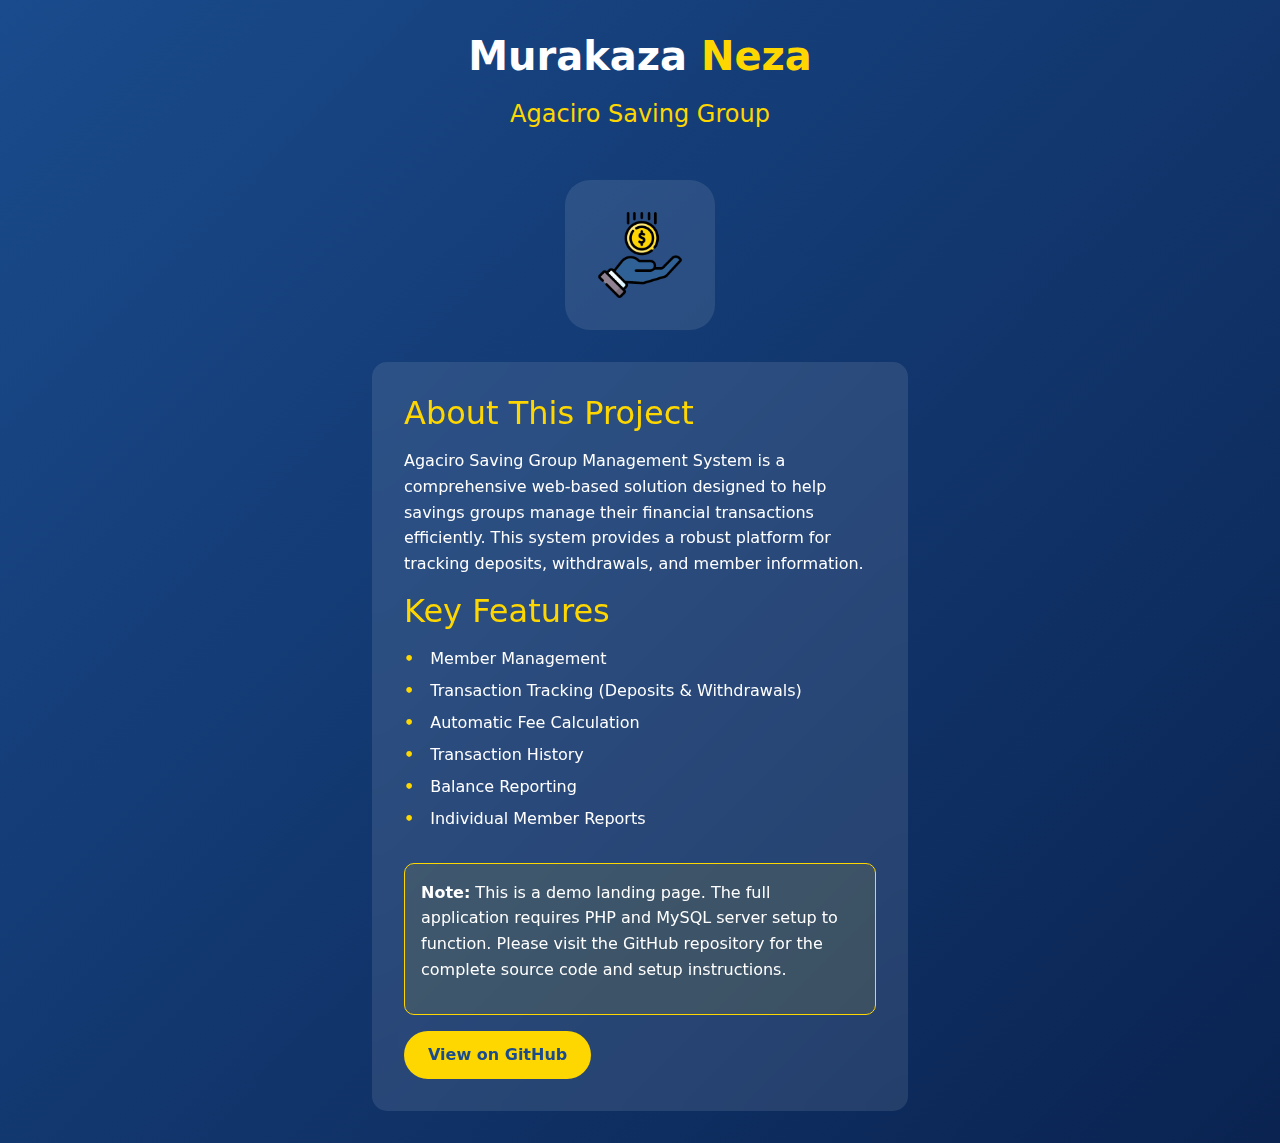
<file: index.html>
<!DOCTYPE html>
<html lang="en">
<head>
    <meta charset="UTF-8">
    <meta name="viewport" content="width=device-width, initial-scale=1.0">
    <title>Agaciro Saving Group</title>
    <!-- Favicon -->
    <link rel="icon" type="image/png" href="assets/agaciro.png">
    <!-- Bootstrap CSS -->
    <link href="https://cdn.jsdelivr.net/npm/bootstrap@5.3.0/dist/css/bootstrap.min.css" rel="stylesheet">
    <!-- Custom CSS -->
    <link href="assets/style.css" rel="stylesheet">
    <style>
        .project-info {
            background: rgba(255, 255, 255, 0.1);
            padding: 2rem;
            border-radius: 15px;
            backdrop-filter: blur(10px);
            margin-top: 2rem;
            color: white;
            text-align: left;
        }
        .project-info h2 {
            color: var(--accent-yellow);
            margin-bottom: 1rem;
        }
        .project-info p {
            margin-bottom: 1rem;
            line-height: 1.6;
        }
        .project-info ul {
            list-style-type: none;
            padding-left: 0;
        }
        .project-info ul li {
            margin-bottom: 0.5rem;
            display: flex;
            align-items: center;
            gap: 0.5rem;
        }
        .project-info ul li:before {
            content: "•";
            color: var(--accent-yellow);
            font-weight: bold;
            margin-right: 0.5rem;
        }
        .github-link {
            display: inline-block;
            background: var(--accent-yellow);
            color: var(--primary-blue);
            padding: 0.75rem 1.5rem;
            border-radius: 25px;
            text-decoration: none;
            font-weight: bold;
            margin-top: 1rem;
            transition: all 0.3s ease;
        }
        .github-link:hover {
            transform: translateY(-2px);
            box-shadow: 0 4px 15px rgba(255, 215, 0, 0.3);
            color: var(--primary-blue);
        }
        .demo-note {
            background: rgba(255, 215, 0, 0.1);
            padding: 1rem;
            border-radius: 10px;
            margin-top: 2rem;
            border: 1px solid var(--accent-yellow);
        }
    </style>
</head>
<body>
    <div class="main-container">
        <div class="title">
            <h1>Murakaza <span>Neza</span></h1>
        </div>
        <div class="subtitle">
            Agaciro Saving Group
        </div>

        <div class="icon-container">
            <img src="assets/agaciro.png" alt="Savings Icon">
        </div>

        <div class="project-info">
            <h2>About This Project</h2>
            <p>
                Agaciro Saving Group Management System is a comprehensive web-based solution designed to help savings groups manage their financial transactions efficiently. This system provides a robust platform for tracking deposits, withdrawals, and member information.
            </p>

            <h2>Key Features</h2>
            <ul>
                <li>Member Management</li>
                <li>Transaction Tracking (Deposits & Withdrawals)</li>
                <li>Automatic Fee Calculation</li>
                <li>Transaction History</li>
                <li>Balance Reporting</li>
                <li>Individual Member Reports</li>
            </ul>

            <div class="demo-note">
                <p><strong>Note:</strong> This is a demo landing page. The full application requires PHP and MySQL server setup to function. Please visit the GitHub repository for the complete source code and setup instructions.</p>
            </div>

            <a href="https://github.com/Theworkx2/Agaciro-alpha" class="github-link" target="_blank">
                View on GitHub
            </a>
        </div>
    </div>

    <!-- Bootstrap JS and Popper.js -->
    <script src="https://cdn.jsdelivr.net/npm/bootstrap@5.3.0/dist/js/bootstrap.bundle.min.js"></script>
</body>
</html>
</file>
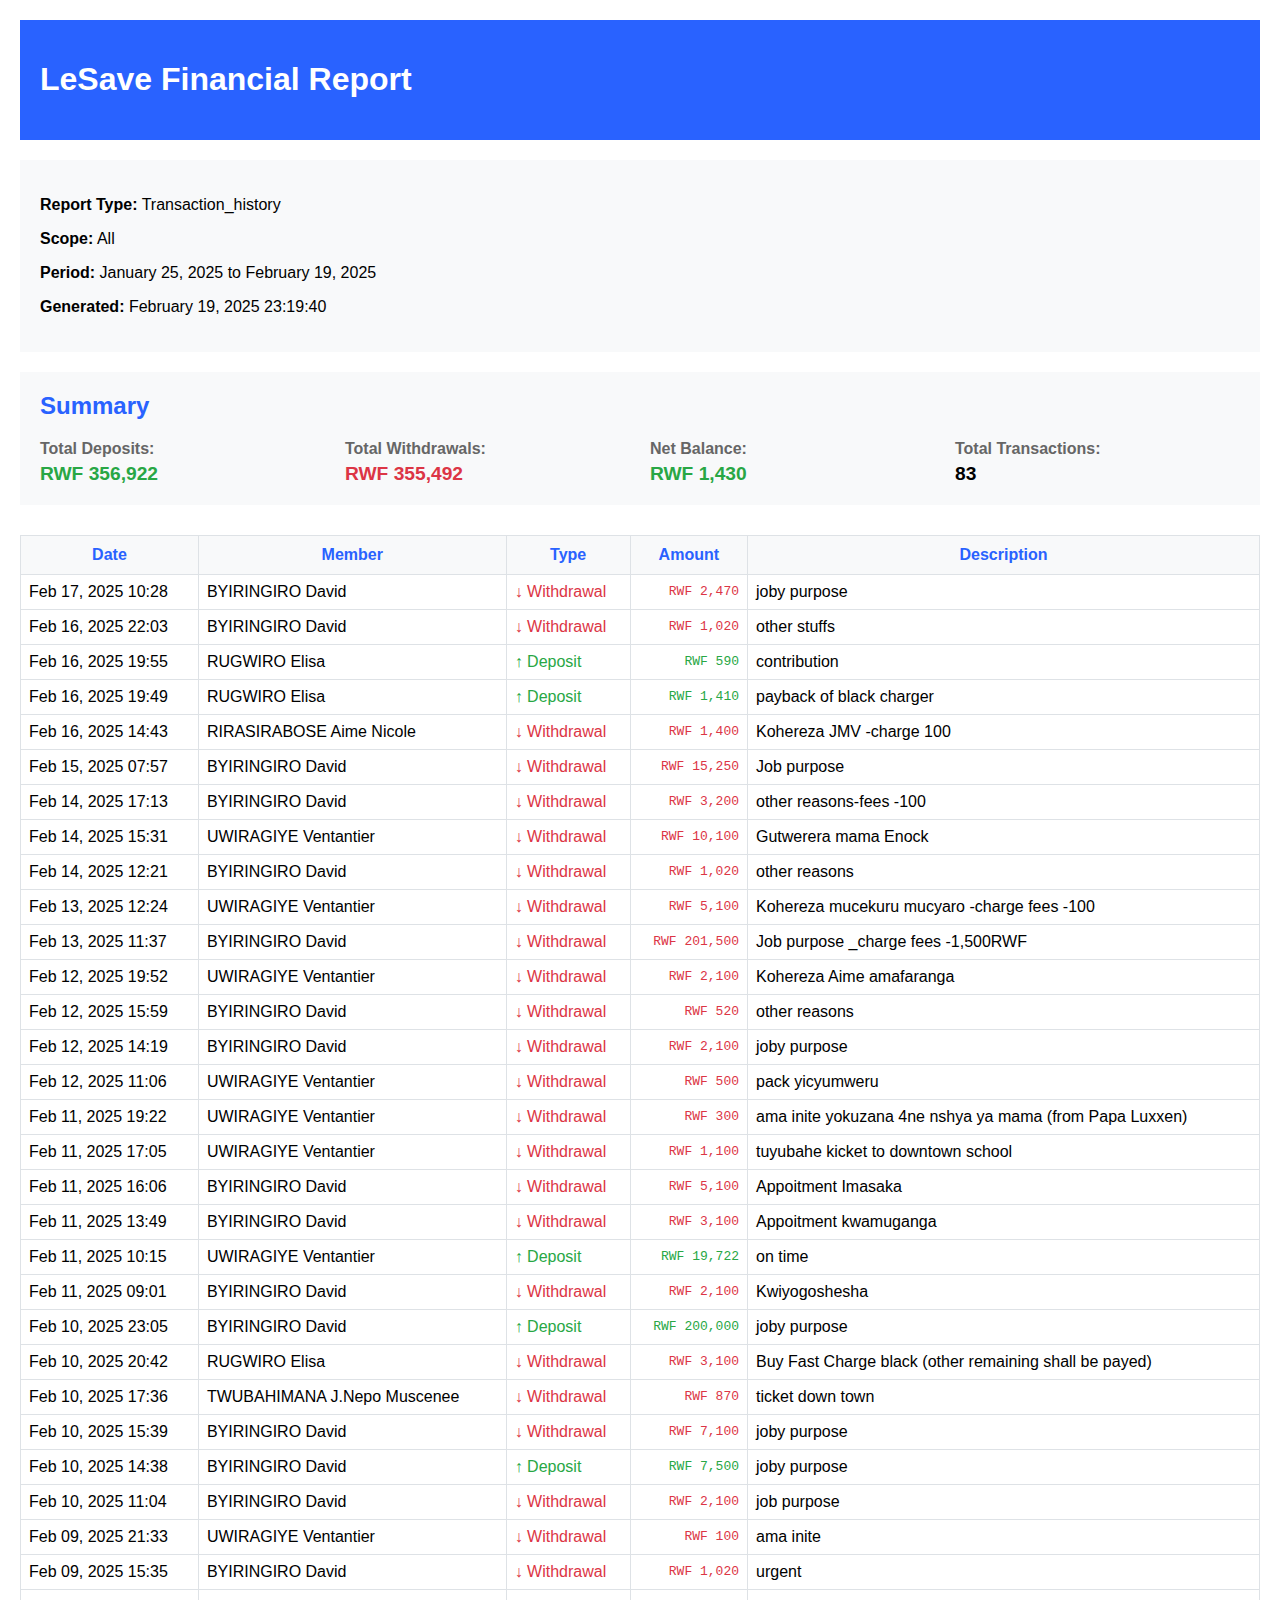
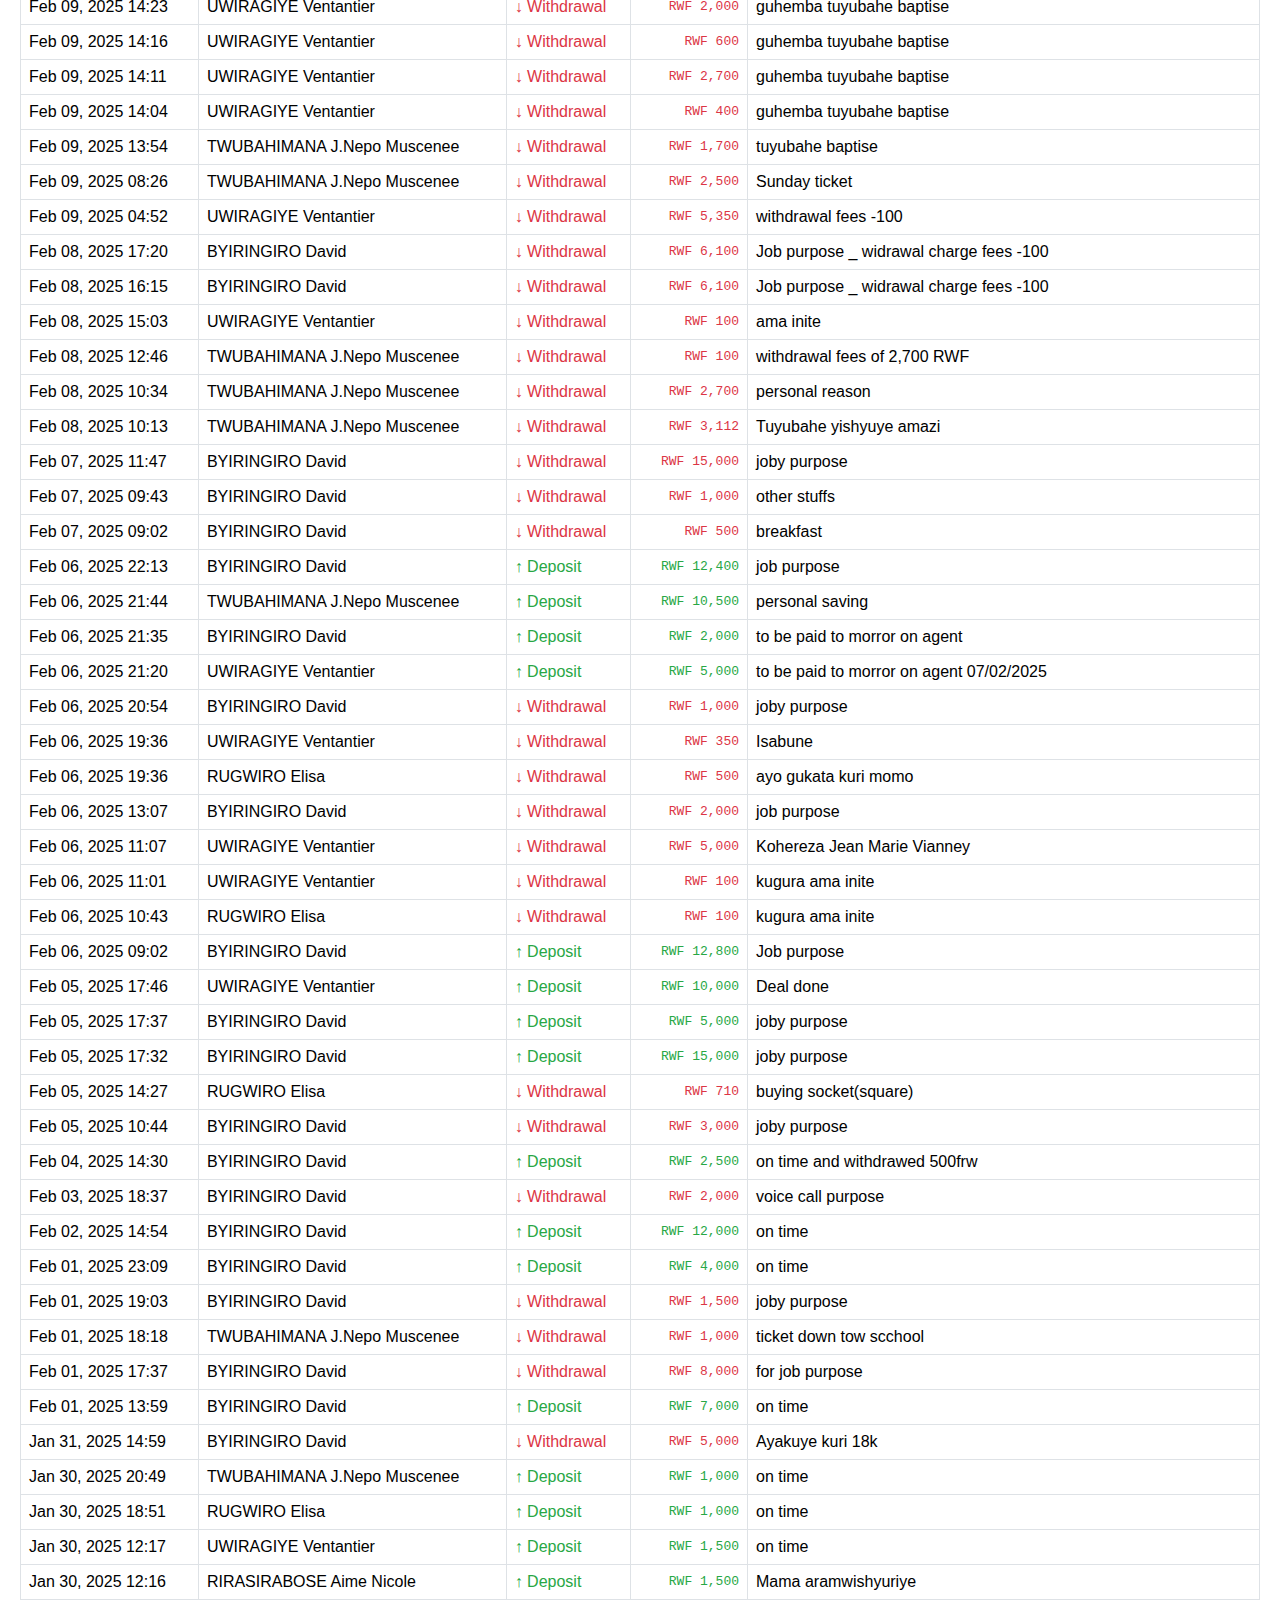
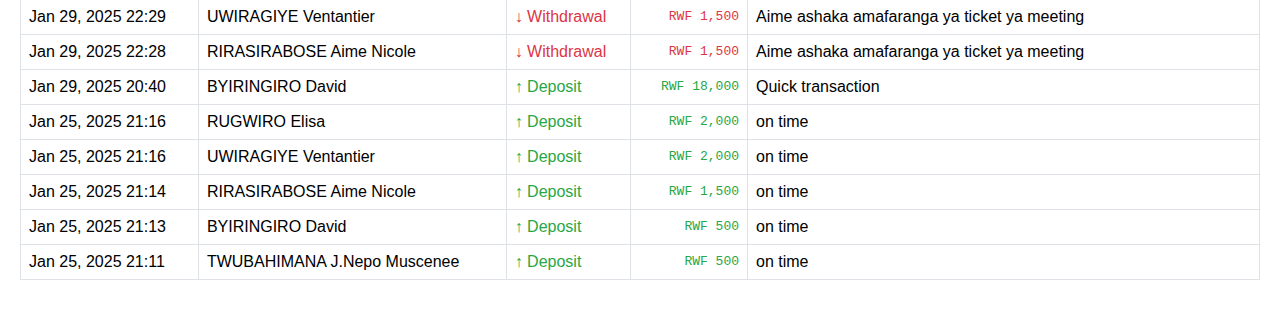
<file: old-system-agaciro.html>
<!DOCTYPE html>
    <html>
    <head>
        <meta charset="UTF-8">
        <title>Financial Report</title>
        <style>
            body { font-family: Arial, sans-serif; margin: 0; padding: 20px; }
            .header { background: #2962ff; color: white; padding: 20px; margin-bottom: 20px; }
            .info-box { background: #f8f9fa; padding: 20px; margin-bottom: 20px; }
            table { width: 100%; border-collapse: collapse; margin-bottom: 20px; }
            th { background: #f8f9fa; color: #2962ff; padding: 10px; border: 1px solid #dee2e6; }
            td { padding: 8px; border: 1px solid #dee2e6; }
            .amount { text-align: right; font-family: monospace; }
            .deposit { color: #28a745; }
            .withdrawal { color: #dc3545; }
        </style>
    </head>
    <body>
        <div class="header">
            <h1>LeSave Financial Report</h1>
        </div>
        <div class="info-box">
            <p><strong>Report Type:</strong> Transaction_history</p>
            <p><strong>Scope:</strong> All</p>
            <p><strong>Period:</strong> January 25, 2025 to February 19, 2025</p>
            <p><strong>Generated:</strong> February 19, 2025 23:19:40</p>
        </div>
        
        <div class="summary-box info-box">
    <h2>Summary</h2>
    <div class="summary-grid">
        <div class="summary-item">
            <span class="label">Total Deposits:</span>
            <span class="value deposit">RWF 356,922</span>
        </div>
        <div class="summary-item">
            <span class="label">Total Withdrawals:</span>
            <span class="value withdrawal">RWF 355,492</span>
        </div>
        <div class="summary-item">
            <span class="label">Net Balance:</span>
            <span class="value deposit">
                RWF 1,430
            </span>
        </div>
        <div class="summary-item">
            <span class="label">Total Transactions:</span>
            <span class="value">83</span>
        </div>
    </div>
</div><table>
        <thead>
            <tr>
                <th>Date</th>
                <th>Member</th>
                <th>Type</th>
                <th>Amount</th>
                <th>Description</th>
            </tr>
        </thead>
        <tbody><tr>
            <td>Feb 17, 2025 10:28</td>
            <td>BYIRINGIRO David</td>
            <td class="withdrawal">↓ Withdrawal</td>
            <td class="amount withdrawal">RWF 2,470</td>
            <td>joby purpose</td>
        </tr><tr>
            <td>Feb 16, 2025 22:03</td>
            <td>BYIRINGIRO David</td>
            <td class="withdrawal">↓ Withdrawal</td>
            <td class="amount withdrawal">RWF 1,020</td>
            <td>other stuffs</td>
        </tr><tr>
            <td>Feb 16, 2025 19:55</td>
            <td>RUGWIRO Elisa</td>
            <td class="deposit">↑ Deposit</td>
            <td class="amount deposit">RWF 590</td>
            <td>contribution</td>
        </tr><tr>
            <td>Feb 16, 2025 19:49</td>
            <td>RUGWIRO Elisa</td>
            <td class="deposit">↑ Deposit</td>
            <td class="amount deposit">RWF 1,410</td>
            <td>payback of black charger</td>
        </tr><tr>
            <td>Feb 16, 2025 14:43</td>
            <td>RIRASIRABOSE Aime Nicole</td>
            <td class="withdrawal">↓ Withdrawal</td>
            <td class="amount withdrawal">RWF 1,400</td>
            <td>Kohereza JMV -charge 100</td>
        </tr><tr>
            <td>Feb 15, 2025 07:57</td>
            <td>BYIRINGIRO David</td>
            <td class="withdrawal">↓ Withdrawal</td>
            <td class="amount withdrawal">RWF 15,250</td>
            <td>Job purpose</td>
        </tr><tr>
            <td>Feb 14, 2025 17:13</td>
            <td>BYIRINGIRO David</td>
            <td class="withdrawal">↓ Withdrawal</td>
            <td class="amount withdrawal">RWF 3,200</td>
            <td>other reasons-fees -100</td>
        </tr><tr>
            <td>Feb 14, 2025 15:31</td>
            <td>UWIRAGIYE Ventantier</td>
            <td class="withdrawal">↓ Withdrawal</td>
            <td class="amount withdrawal">RWF 10,100</td>
            <td>Gutwerera mama Enock</td>
        </tr><tr>
            <td>Feb 14, 2025 12:21</td>
            <td>BYIRINGIRO David</td>
            <td class="withdrawal">↓ Withdrawal</td>
            <td class="amount withdrawal">RWF 1,020</td>
            <td>other reasons</td>
        </tr><tr>
            <td>Feb 13, 2025 12:24</td>
            <td>UWIRAGIYE Ventantier</td>
            <td class="withdrawal">↓ Withdrawal</td>
            <td class="amount withdrawal">RWF 5,100</td>
            <td>Kohereza mucekuru mucyaro -charge fees -100</td>
        </tr><tr>
            <td>Feb 13, 2025 11:37</td>
            <td>BYIRINGIRO David</td>
            <td class="withdrawal">↓ Withdrawal</td>
            <td class="amount withdrawal">RWF 201,500</td>
            <td>Job purpose _charge fees -1,500RWF</td>
        </tr><tr>
            <td>Feb 12, 2025 19:52</td>
            <td>UWIRAGIYE Ventantier</td>
            <td class="withdrawal">↓ Withdrawal</td>
            <td class="amount withdrawal">RWF 2,100</td>
            <td>Kohereza Aime amafaranga</td>
        </tr><tr>
            <td>Feb 12, 2025 15:59</td>
            <td>BYIRINGIRO David</td>
            <td class="withdrawal">↓ Withdrawal</td>
            <td class="amount withdrawal">RWF 520</td>
            <td>other reasons</td>
        </tr><tr>
            <td>Feb 12, 2025 14:19</td>
            <td>BYIRINGIRO David</td>
            <td class="withdrawal">↓ Withdrawal</td>
            <td class="amount withdrawal">RWF 2,100</td>
            <td>joby purpose</td>
        </tr><tr>
            <td>Feb 12, 2025 11:06</td>
            <td>UWIRAGIYE Ventantier</td>
            <td class="withdrawal">↓ Withdrawal</td>
            <td class="amount withdrawal">RWF 500</td>
            <td>pack yicyumweru</td>
        </tr><tr>
            <td>Feb 11, 2025 19:22</td>
            <td>UWIRAGIYE Ventantier</td>
            <td class="withdrawal">↓ Withdrawal</td>
            <td class="amount withdrawal">RWF 300</td>
            <td>ama inite yokuzana 4ne nshya ya mama (from Papa Luxxen)</td>
        </tr><tr>
            <td>Feb 11, 2025 17:05</td>
            <td>UWIRAGIYE Ventantier</td>
            <td class="withdrawal">↓ Withdrawal</td>
            <td class="amount withdrawal">RWF 1,100</td>
            <td>tuyubahe kicket to downtown school</td>
        </tr><tr>
            <td>Feb 11, 2025 16:06</td>
            <td>BYIRINGIRO David</td>
            <td class="withdrawal">↓ Withdrawal</td>
            <td class="amount withdrawal">RWF 5,100</td>
            <td>Appoitment Imasaka </td>
        </tr><tr>
            <td>Feb 11, 2025 13:49</td>
            <td>BYIRINGIRO David</td>
            <td class="withdrawal">↓ Withdrawal</td>
            <td class="amount withdrawal">RWF 3,100</td>
            <td>Appoitment kwamuganga</td>
        </tr><tr>
            <td>Feb 11, 2025 10:15</td>
            <td>UWIRAGIYE Ventantier</td>
            <td class="deposit">↑ Deposit</td>
            <td class="amount deposit">RWF 19,722</td>
            <td>on time</td>
        </tr><tr>
            <td>Feb 11, 2025 09:01</td>
            <td>BYIRINGIRO David</td>
            <td class="withdrawal">↓ Withdrawal</td>
            <td class="amount withdrawal">RWF 2,100</td>
            <td>Kwiyogoshesha</td>
        </tr><tr>
            <td>Feb 10, 2025 23:05</td>
            <td>BYIRINGIRO David</td>
            <td class="deposit">↑ Deposit</td>
            <td class="amount deposit">RWF 200,000</td>
            <td>joby purpose</td>
        </tr><tr>
            <td>Feb 10, 2025 20:42</td>
            <td>RUGWIRO Elisa</td>
            <td class="withdrawal">↓ Withdrawal</td>
            <td class="amount withdrawal">RWF 3,100</td>
            <td>Buy Fast Charge black (other remaining shall be payed) </td>
        </tr><tr>
            <td>Feb 10, 2025 17:36</td>
            <td>TWUBAHIMANA J.Nepo Muscenee</td>
            <td class="withdrawal">↓ Withdrawal</td>
            <td class="amount withdrawal">RWF 870</td>
            <td>ticket down town</td>
        </tr><tr>
            <td>Feb 10, 2025 15:39</td>
            <td>BYIRINGIRO David</td>
            <td class="withdrawal">↓ Withdrawal</td>
            <td class="amount withdrawal">RWF 7,100</td>
            <td>joby purpose</td>
        </tr><tr>
            <td>Feb 10, 2025 14:38</td>
            <td>BYIRINGIRO David</td>
            <td class="deposit">↑ Deposit</td>
            <td class="amount deposit">RWF 7,500</td>
            <td>joby purpose</td>
        </tr><tr>
            <td>Feb 10, 2025 11:04</td>
            <td>BYIRINGIRO David</td>
            <td class="withdrawal">↓ Withdrawal</td>
            <td class="amount withdrawal">RWF 2,100</td>
            <td>job purpose</td>
        </tr><tr>
            <td>Feb 09, 2025 21:33</td>
            <td>UWIRAGIYE Ventantier</td>
            <td class="withdrawal">↓ Withdrawal</td>
            <td class="amount withdrawal">RWF 100</td>
            <td>ama inite</td>
        </tr><tr>
            <td>Feb 09, 2025 15:35</td>
            <td>BYIRINGIRO David</td>
            <td class="withdrawal">↓ Withdrawal</td>
            <td class="amount withdrawal">RWF 1,020</td>
            <td>urgent</td>
        </tr><tr>
            <td>Feb 09, 2025 14:23</td>
            <td>UWIRAGIYE Ventantier</td>
            <td class="withdrawal">↓ Withdrawal</td>
            <td class="amount withdrawal">RWF 2,000</td>
            <td>guhemba tuyubahe baptise</td>
        </tr><tr>
            <td>Feb 09, 2025 14:16</td>
            <td>UWIRAGIYE Ventantier</td>
            <td class="withdrawal">↓ Withdrawal</td>
            <td class="amount withdrawal">RWF 600</td>
            <td>guhemba tuyubahe baptise</td>
        </tr><tr>
            <td>Feb 09, 2025 14:11</td>
            <td>UWIRAGIYE Ventantier</td>
            <td class="withdrawal">↓ Withdrawal</td>
            <td class="amount withdrawal">RWF 2,700</td>
            <td>guhemba tuyubahe baptise</td>
        </tr><tr>
            <td>Feb 09, 2025 14:04</td>
            <td>UWIRAGIYE Ventantier</td>
            <td class="withdrawal">↓ Withdrawal</td>
            <td class="amount withdrawal">RWF 400</td>
            <td>guhemba tuyubahe baptise</td>
        </tr><tr>
            <td>Feb 09, 2025 13:54</td>
            <td>TWUBAHIMANA J.Nepo Muscenee</td>
            <td class="withdrawal">↓ Withdrawal</td>
            <td class="amount withdrawal">RWF 1,700</td>
            <td> tuyubahe baptise</td>
        </tr><tr>
            <td>Feb 09, 2025 08:26</td>
            <td>TWUBAHIMANA J.Nepo Muscenee</td>
            <td class="withdrawal">↓ Withdrawal</td>
            <td class="amount withdrawal">RWF 2,500</td>
            <td>Sunday ticket</td>
        </tr><tr>
            <td>Feb 09, 2025 04:52</td>
            <td>UWIRAGIYE Ventantier</td>
            <td class="withdrawal">↓ Withdrawal</td>
            <td class="amount withdrawal">RWF 5,350</td>
            <td>withdrawal fees -100</td>
        </tr><tr>
            <td>Feb 08, 2025 17:20</td>
            <td>BYIRINGIRO David</td>
            <td class="withdrawal">↓ Withdrawal</td>
            <td class="amount withdrawal">RWF 6,100</td>
            <td>Job purpose _ widrawal charge fees -100</td>
        </tr><tr>
            <td>Feb 08, 2025 16:15</td>
            <td>BYIRINGIRO David</td>
            <td class="withdrawal">↓ Withdrawal</td>
            <td class="amount withdrawal">RWF 6,100</td>
            <td>Job purpose _ widrawal charge fees -100</td>
        </tr><tr>
            <td>Feb 08, 2025 15:03</td>
            <td>UWIRAGIYE Ventantier</td>
            <td class="withdrawal">↓ Withdrawal</td>
            <td class="amount withdrawal">RWF 100</td>
            <td>ama inite</td>
        </tr><tr>
            <td>Feb 08, 2025 12:46</td>
            <td>TWUBAHIMANA J.Nepo Muscenee</td>
            <td class="withdrawal">↓ Withdrawal</td>
            <td class="amount withdrawal">RWF 100</td>
            <td>withdrawal fees of 2,700 RWF</td>
        </tr><tr>
            <td>Feb 08, 2025 10:34</td>
            <td>TWUBAHIMANA J.Nepo Muscenee</td>
            <td class="withdrawal">↓ Withdrawal</td>
            <td class="amount withdrawal">RWF 2,700</td>
            <td>personal reason</td>
        </tr><tr>
            <td>Feb 08, 2025 10:13</td>
            <td>TWUBAHIMANA J.Nepo Muscenee</td>
            <td class="withdrawal">↓ Withdrawal</td>
            <td class="amount withdrawal">RWF 3,112</td>
            <td>Tuyubahe yishyuye amazi </td>
        </tr><tr>
            <td>Feb 07, 2025 11:47</td>
            <td>BYIRINGIRO David</td>
            <td class="withdrawal">↓ Withdrawal</td>
            <td class="amount withdrawal">RWF 15,000</td>
            <td>joby purpose</td>
        </tr><tr>
            <td>Feb 07, 2025 09:43</td>
            <td>BYIRINGIRO David</td>
            <td class="withdrawal">↓ Withdrawal</td>
            <td class="amount withdrawal">RWF 1,000</td>
            <td>other stuffs</td>
        </tr><tr>
            <td>Feb 07, 2025 09:02</td>
            <td>BYIRINGIRO David</td>
            <td class="withdrawal">↓ Withdrawal</td>
            <td class="amount withdrawal">RWF 500</td>
            <td>breakfast </td>
        </tr><tr>
            <td>Feb 06, 2025 22:13</td>
            <td>BYIRINGIRO David</td>
            <td class="deposit">↑ Deposit</td>
            <td class="amount deposit">RWF 12,400</td>
            <td>job purpose</td>
        </tr><tr>
            <td>Feb 06, 2025 21:44</td>
            <td>TWUBAHIMANA J.Nepo Muscenee</td>
            <td class="deposit">↑ Deposit</td>
            <td class="amount deposit">RWF 10,500</td>
            <td>personal saving </td>
        </tr><tr>
            <td>Feb 06, 2025 21:35</td>
            <td>BYIRINGIRO David</td>
            <td class="deposit">↑ Deposit</td>
            <td class="amount deposit">RWF 2,000</td>
            <td>to be paid to morror on agent</td>
        </tr><tr>
            <td>Feb 06, 2025 21:20</td>
            <td>UWIRAGIYE Ventantier</td>
            <td class="deposit">↑ Deposit</td>
            <td class="amount deposit">RWF 5,000</td>
            <td>to be paid to morror on agent 07/02/2025</td>
        </tr><tr>
            <td>Feb 06, 2025 20:54</td>
            <td>BYIRINGIRO David</td>
            <td class="withdrawal">↓ Withdrawal</td>
            <td class="amount withdrawal">RWF 1,000</td>
            <td>joby purpose</td>
        </tr><tr>
            <td>Feb 06, 2025 19:36</td>
            <td>UWIRAGIYE Ventantier</td>
            <td class="withdrawal">↓ Withdrawal</td>
            <td class="amount withdrawal">RWF 350</td>
            <td>Isabune</td>
        </tr><tr>
            <td>Feb 06, 2025 19:36</td>
            <td>RUGWIRO Elisa</td>
            <td class="withdrawal">↓ Withdrawal</td>
            <td class="amount withdrawal">RWF 500</td>
            <td>ayo gukata kuri momo </td>
        </tr><tr>
            <td>Feb 06, 2025 13:07</td>
            <td>BYIRINGIRO David</td>
            <td class="withdrawal">↓ Withdrawal</td>
            <td class="amount withdrawal">RWF 2,000</td>
            <td>job purpose</td>
        </tr><tr>
            <td>Feb 06, 2025 11:07</td>
            <td>UWIRAGIYE Ventantier</td>
            <td class="withdrawal">↓ Withdrawal</td>
            <td class="amount withdrawal">RWF 5,000</td>
            <td>Kohereza Jean Marie Vianney</td>
        </tr><tr>
            <td>Feb 06, 2025 11:01</td>
            <td>UWIRAGIYE Ventantier</td>
            <td class="withdrawal">↓ Withdrawal</td>
            <td class="amount withdrawal">RWF 100</td>
            <td>kugura ama inite</td>
        </tr><tr>
            <td>Feb 06, 2025 10:43</td>
            <td>RUGWIRO Elisa</td>
            <td class="withdrawal">↓ Withdrawal</td>
            <td class="amount withdrawal">RWF 100</td>
            <td>kugura ama inite</td>
        </tr><tr>
            <td>Feb 06, 2025 09:02</td>
            <td>BYIRINGIRO David</td>
            <td class="deposit">↑ Deposit</td>
            <td class="amount deposit">RWF 12,800</td>
            <td>Job purpose</td>
        </tr><tr>
            <td>Feb 05, 2025 17:46</td>
            <td>UWIRAGIYE Ventantier</td>
            <td class="deposit">↑ Deposit</td>
            <td class="amount deposit">RWF 10,000</td>
            <td>Deal done</td>
        </tr><tr>
            <td>Feb 05, 2025 17:37</td>
            <td>BYIRINGIRO David</td>
            <td class="deposit">↑ Deposit</td>
            <td class="amount deposit">RWF 5,000</td>
            <td>joby purpose</td>
        </tr><tr>
            <td>Feb 05, 2025 17:32</td>
            <td>BYIRINGIRO David</td>
            <td class="deposit">↑ Deposit</td>
            <td class="amount deposit">RWF 15,000</td>
            <td>joby purpose</td>
        </tr><tr>
            <td>Feb 05, 2025 14:27</td>
            <td>RUGWIRO Elisa</td>
            <td class="withdrawal">↓ Withdrawal</td>
            <td class="amount withdrawal">RWF 710</td>
            <td>buying socket(square)</td>
        </tr><tr>
            <td>Feb 05, 2025 10:44</td>
            <td>BYIRINGIRO David</td>
            <td class="withdrawal">↓ Withdrawal</td>
            <td class="amount withdrawal">RWF 3,000</td>
            <td>joby purpose</td>
        </tr><tr>
            <td>Feb 04, 2025 14:30</td>
            <td>BYIRINGIRO David</td>
            <td class="deposit">↑ Deposit</td>
            <td class="amount deposit">RWF 2,500</td>
            <td>on time and withdrawed 500frw</td>
        </tr><tr>
            <td>Feb 03, 2025 18:37</td>
            <td>BYIRINGIRO David</td>
            <td class="withdrawal">↓ Withdrawal</td>
            <td class="amount withdrawal">RWF 2,000</td>
            <td>voice call purpose </td>
        </tr><tr>
            <td>Feb 02, 2025 14:54</td>
            <td>BYIRINGIRO David</td>
            <td class="deposit">↑ Deposit</td>
            <td class="amount deposit">RWF 12,000</td>
            <td>on time </td>
        </tr><tr>
            <td>Feb 01, 2025 23:09</td>
            <td>BYIRINGIRO David</td>
            <td class="deposit">↑ Deposit</td>
            <td class="amount deposit">RWF 4,000</td>
            <td>on time </td>
        </tr><tr>
            <td>Feb 01, 2025 19:03</td>
            <td>BYIRINGIRO David</td>
            <td class="withdrawal">↓ Withdrawal</td>
            <td class="amount withdrawal">RWF 1,500</td>
            <td>joby purpose</td>
        </tr><tr>
            <td>Feb 01, 2025 18:18</td>
            <td>TWUBAHIMANA J.Nepo Muscenee</td>
            <td class="withdrawal">↓ Withdrawal</td>
            <td class="amount withdrawal">RWF 1,000</td>
            <td>ticket down tow scchool</td>
        </tr><tr>
            <td>Feb 01, 2025 17:37</td>
            <td>BYIRINGIRO David</td>
            <td class="withdrawal">↓ Withdrawal</td>
            <td class="amount withdrawal">RWF 8,000</td>
            <td>for job purpose</td>
        </tr><tr>
            <td>Feb 01, 2025 13:59</td>
            <td>BYIRINGIRO David</td>
            <td class="deposit">↑ Deposit</td>
            <td class="amount deposit">RWF 7,000</td>
            <td>on time</td>
        </tr><tr>
            <td>Jan 31, 2025 14:59</td>
            <td>BYIRINGIRO David</td>
            <td class="withdrawal">↓ Withdrawal</td>
            <td class="amount withdrawal">RWF 5,000</td>
            <td>Ayakuye kuri 18k</td>
        </tr><tr>
            <td>Jan 30, 2025 20:49</td>
            <td>TWUBAHIMANA J.Nepo Muscenee</td>
            <td class="deposit">↑ Deposit</td>
            <td class="amount deposit">RWF 1,000</td>
            <td>on time</td>
        </tr><tr>
            <td>Jan 30, 2025 18:51</td>
            <td>RUGWIRO Elisa</td>
            <td class="deposit">↑ Deposit</td>
            <td class="amount deposit">RWF 1,000</td>
            <td>on time</td>
        </tr><tr>
            <td>Jan 30, 2025 12:17</td>
            <td>UWIRAGIYE Ventantier</td>
            <td class="deposit">↑ Deposit</td>
            <td class="amount deposit">RWF 1,500</td>
            <td>on time</td>
        </tr><tr>
            <td>Jan 30, 2025 12:16</td>
            <td>RIRASIRABOSE Aime Nicole</td>
            <td class="deposit">↑ Deposit</td>
            <td class="amount deposit">RWF 1,500</td>
            <td>Mama aramwishyuriye</td>
        </tr><tr>
            <td>Jan 29, 2025 22:29</td>
            <td>UWIRAGIYE Ventantier</td>
            <td class="withdrawal">↓ Withdrawal</td>
            <td class="amount withdrawal">RWF 1,500</td>
            <td>Aime ashaka amafaranga ya ticket ya meeting</td>
        </tr><tr>
            <td>Jan 29, 2025 22:28</td>
            <td>RIRASIRABOSE Aime Nicole</td>
            <td class="withdrawal">↓ Withdrawal</td>
            <td class="amount withdrawal">RWF 1,500</td>
            <td>Aime ashaka amafaranga ya ticket ya meeting</td>
        </tr><tr>
            <td>Jan 29, 2025 20:40</td>
            <td>BYIRINGIRO David</td>
            <td class="deposit">↑ Deposit</td>
            <td class="amount deposit">RWF 18,000</td>
            <td>Quick transaction</td>
        </tr><tr>
            <td>Jan 25, 2025 21:16</td>
            <td>RUGWIRO Elisa</td>
            <td class="deposit">↑ Deposit</td>
            <td class="amount deposit">RWF 2,000</td>
            <td>on time</td>
        </tr><tr>
            <td>Jan 25, 2025 21:16</td>
            <td>UWIRAGIYE Ventantier</td>
            <td class="deposit">↑ Deposit</td>
            <td class="amount deposit">RWF 2,000</td>
            <td>on time</td>
        </tr><tr>
            <td>Jan 25, 2025 21:14</td>
            <td>RIRASIRABOSE Aime Nicole</td>
            <td class="deposit">↑ Deposit</td>
            <td class="amount deposit">RWF 1,500</td>
            <td>on time</td>
        </tr><tr>
            <td>Jan 25, 2025 21:13</td>
            <td>BYIRINGIRO David</td>
            <td class="deposit">↑ Deposit</td>
            <td class="amount deposit">RWF 500</td>
            <td>on time</td>
        </tr><tr>
            <td>Jan 25, 2025 21:11</td>
            <td>TWUBAHIMANA J.Nepo Muscenee</td>
            <td class="deposit">↑ Deposit</td>
            <td class="amount deposit">RWF 500</td>
            <td>on time</td>
        </tr></tbody></table><style>
    .summary-box {
        margin-bottom: 30px;
    }
    .summary-box h2 {
        margin-top: 0;
        margin-bottom: 20px;
        color: #2962ff;
    }
    .summary-grid {
        display: grid;
        grid-template-columns: repeat(auto-fit, minmax(200px, 1fr));
        gap: 20px;
    }
    .summary-item {
        display: flex;
        flex-direction: column;
        gap: 5px;
    }
    .summary-item .label {
        font-weight: bold;
        color: #666;
    }
    .summary-item .value {
        font-size: 1.2em;
        font-weight: bold;
    }
    .alert {
        padding: 15px;
        border-radius: 4px;
        margin-bottom: 20px;
    }
    .alert-info {
        background-color: #e3f2fd;
        color: #0d47a1;
        border: 1px solid #bbdefb;
    }
    table {
        margin-top: 20px;
    }
    th, td {
        white-space: nowrap;
    }
    td.amount {
        font-family: monospace;
        text-align: right;
    }
    @media print {
        body {
            padding: 0;
            margin: 0;
        }
        .header {
            -webkit-print-color-adjust: exact;
            print-color-adjust: exact;
        }
        .info-box {
            break-inside: avoid;
        }
        table {
            break-inside: auto;
        }
        tr {
            break-inside: avoid;
            break-after: auto;
        }
    }
</style> 
    </body>
    </html>
</file>
<file: assets/style.css>
:root {
    --primary-blue: #1a4b8c;
    --accent-yellow: #ffd700;
    --table-bg: rgba(255, 255, 255, 0.05);
    --table-hover: rgba(255, 255, 255, 0.1);
    --table-border: rgba(255, 255, 255, 0.1);
}

body {
    background: linear-gradient(135deg, var(--primary-blue), #0a2351);
    min-height: 100vh;
    display: flex;
    flex-direction: column;
    color: white;
}

.main-container {
    max-width: 600px;
    margin: auto;
    padding: 2rem;
    text-align: center;
}

.title {
    margin-bottom: 1rem;
}

.title h1 {
    font-size: 2.5rem;
    font-weight: bold;
}

.title h1 span {
    color: var(--accent-yellow);
}

.subtitle {
    color: var(--accent-yellow);
    font-size: 1.5rem;
    margin-bottom: 3rem;
}

.icon-container {
    background: rgba(255, 255, 255, 0.1);
    width: 150px;
    height: 150px;
    margin: 2rem auto;
    border-radius: 25px;
    display: flex;
    align-items: center;
    justify-content: center;
    padding: 2rem;
}

.icon-container img {
    width: 100%;
    height: auto;
}

.nav-button {
    background: rgba(255, 255, 255, 0.1);
    border: none;
    color: white;
    padding: 1rem;
    margin: 0.5rem 0;
    border-radius: 10px;
    width: 100%;
    transition: all 0.3s ease;
}

.nav-button:hover {
    background: var(--accent-yellow);
    color: var(--primary-blue);
    transform: translateY(-2px);
}

.buttons-container {
    margin-top: 2rem;
}

/* Modern Table Styles */
.modern-table {
    border-radius: 15px;
    overflow: hidden;
    border: 1px solid var(--table-border);
    backdrop-filter: blur(10px);
    margin: 1rem 0;
}

.modern-table .table {
    margin-bottom: 0;
    background: transparent;
    color: white;
}

.modern-table thead {
    background: rgba(0, 0, 0, 0.2);
}

.modern-table th {
    border: none;
    padding: 1rem;
    font-weight: 500;
    color: var(--accent-yellow);
    text-transform: uppercase;
    font-size: 0.9rem;
    letter-spacing: 0.5px;
}

.modern-table td {
    padding: 1rem;
    border-color: var(--table-border);
    vertical-align: middle;
}

.modern-table tbody tr {
    transition: all 0.3s ease;
    background: var(--table-bg);
}

.modern-table tbody tr:hover {
    background: var(--table-hover);
    transform: scale(1.01);
}

.modern-table .deposit-amount {
    color: #30ff1e;
    font-weight: 500;
}

.modern-table .withdrawal-amount {
    color: #ff4444;
    font-weight: 500;
}

/* Status Badges */
.badge {
    padding: 0.5rem 1rem;
    border-radius: 50px;
    font-size: 0.85rem;
    font-weight: 500;
}

.badge-deposit {
    background: rgba(0, 255, 157, 0.2);
    color: #00ff9d;
}

.badge-withdrawal {
    background: rgba(255, 68, 68, 0.2);
    color: #ff4444;
}

/* Action Buttons */
.action-buttons {
    display: flex;
    gap: 1rem;
    justify-content: flex-end;
}

.btn-action {
    background: rgba(255, 255, 255, 0.1);
    border: none;
    padding: 0.5rem;
    border-radius: 8px;
    display: flex;
    align-items: center;
    justify-content: center;
    transition: all 0.3s ease;
}

.btn-action:hover {
    background: rgba(255, 255, 255, 0.2);
    transform: translateY(-2px);
}

.btn-action svg {
    width: 16px;
    height: 16px;
}

.btn-edit {
    color: var(--accent-yellow);
}

.btn-delete {
    color: #ff4444;
}

/* Responsive Table */
@media (max-width: 768px) {
    .modern-table {
        border-radius: 10px;
    }
    
    .modern-table th,
    .modern-table td {
        padding: 0.75rem;
    }
}
</file>
